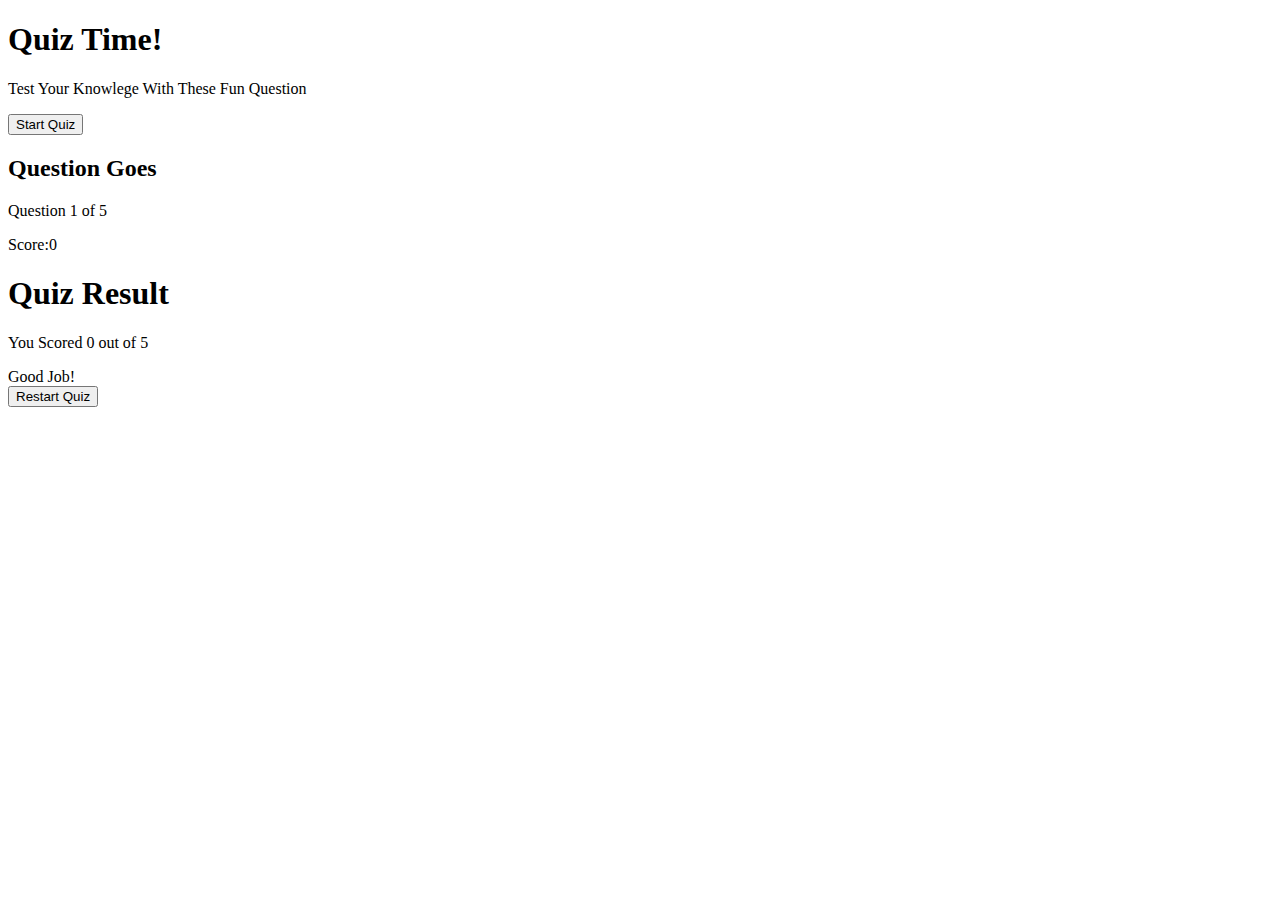
<file: index.html>
<!doctype html>
<html lang="en">
  <head>
    <meta charset="UTF-8" />
    <meta name="viewport" content="width=device-width, initial-scale=1.0" />
    <title>Quiz Game</title>
    <link src="style.css" rel="stylesheet" />
  </head>
  <body>
    <div class="container">
      <div class="screen active" id="start-screen">
        <h1>Quiz Time!</h1>
        <p>Test Your Knowlege With These Fun Question</p>
        <button id="start-btn">Start Quiz</button>
      </div>
      <div class="screen" id="quiz-screen">
        <div class="quiz-header">
          <h2 id="question-text">Question Goes</h2>
          <div class="quiz-info">
            <p>
              Question <span id="current-question">1</span> of <span>5</span>
            </p>
            <p>Score:<span id="score">0</span></p>
          </div>
        </div>

        <div id="answers-container" class="answers-container">

        </div>

        <div class="progress-bar">
            <div class="progress" class="progress"></div>
        </div>
      </div>
    </div>
    <div id="result-screen" class="screen"></div>
    <h1>Quiz Result</h1>
    <div class="result-info">
        <p>You Scored<span id="final-score"> 0</span> out of  <span id="max-score">5</span></p>
        <div id="result-message">Good Job!</div>
    </div>
    <button id="restart-btn">Restart Quiz</button>
  </body>
</html>
</file>
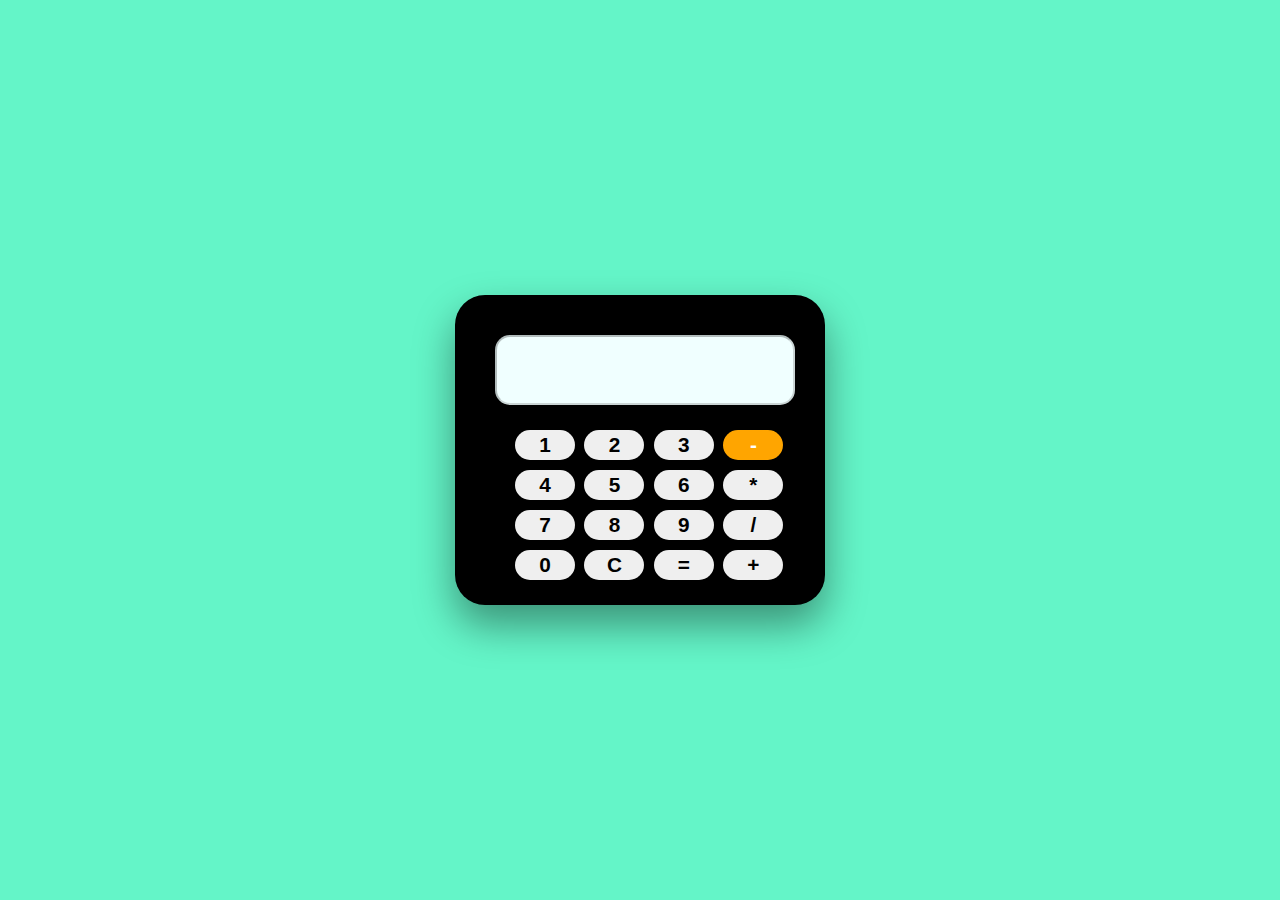
<file: calculater.html>
<!DOCTYPE html>
<html lang="en">
<head>
    <meta charset="UTF-8">
    <meta name="viewport" content="width=device-width, initial-scale=1.0">
    <title>Calculater</title>
    <link href="calculate.css" rel="stylesheet">
    
</head>
<body>
    <div class="calculater">
     <input type="text" id="display" disabled><br>
     <div>
         <button class="btn1" id="s" onclick="press('1')">1</button>
         <button  class="btn2" id="s" onclick="press('2')">2</button>
         <button class="btn3" id="s" onclick="press('3')">3</button>
         <button class="btn4" id="s" onclick="press('-')">-</button>
    </div>
    <div>
         <button class="btn5" id="s" onclick="press('4')">4</button>
         <button class="btn6" id="s" onclick="press('5')">5</button>
         <button class="btn7" id="s" onclick="press('6')">6</button>
         <button class="btn8" id="s" onclick="press('*')">*</button>
    </div>
    <div>
         <button class="btn9" id="s" onclick="press('7')">7</button>
         <button class="btn10" id="s"  onclick="press('8')">8</button>
         <button class="btn11" id="s" onclick="press('9')">9</button>
         <button class="btn12" id="s" onclick="press('/')">/</button>
    </div>
    <div>
         <button class="btn13" id="s" onclick="press('0')">0</button>
         <button class="btn14" id="s" onclick="press('clear')">C</button>
         <button class="btn15" id="s" onclick="press('calculate')">=</button>
         <button class="btn16" id="s" onclick="press('+')">+</button>
    </div>
    <script src="scripts.js">

    </script>
</body>
</html>
</file>
<file: calculate.css>
*{
    box-sizing: border-box;
    padding: 0;
    margin: 0;
}
body{
    background: #64f5c8;
    display: flex;
    justify-content: center;
    align-items: center;
    height: 100vh;
    font-family: Arial;
}
.calculater{
    height:310px;
    width:370px;
    background-color: black;

}


#display{
    width: 300px;
    height: 70px;
    font-size: 28px;
    margin-bottom: 25px;
    border-radius: 15px;
    padding: 10px;
    text-align: right;
    background-color: azure;


}

.btn1{
    width:60px;
    height:30px;
     border-radius: 50px;
     color:black;
     border: none;
     font-size: 1.3rem;
     font-weight: bold;
     left:15px;
     position: relative;
    

}

.btn2{
    width:60px;
    height:30px;
    border-radius: 50px;
    font-size: 1.3rem;
    font-weight: bold;
    border:none;
     left:15px;
    position: relative;
    margin-left: 200px;
    

}

.btn3{
    width:60px;
    height:30px;
    border-radius: 50px;
    border: none;
    font-size: 1.3rem;
    font-weight: bold;
     left:15px;
    position: relative;
    
    

}

.btn4{
    width:60px;
    height:30px;
    border-radius: 50px;
    background-color: orange;
    color:white;
    border: none;   
    font-size: 1.3rem;
    font-weight: bold;
     left:15px;
    position: relative;
    
    
}

.btn5{
    width:60px;
    height:30px;
    border-radius: 50px;
    font-size: 1.3rem;
    font-weight: bold;
    border:none;
    left:15px;
    position: relative;
    
}

.btn6{
    width:60px;
    height:30px;
    border-radius: 50px;
    font-size: 1.3rem;
    font-weight: bold;
    border:none;
     left:15px;
    position: relative;
    
}

.btn7{
    width:60px;
    height:30px;
    border-radius: 50px;
    font-size: 1.3rem;
    font-weight: bold;
    border:none;
     left:15px;
    position: relative;
    
   
}

.btn8{
    width:60px;
    height:30px;
    border-radius: 50px;
    font-size: 1.3rem;
    font-weight: bold;
    border:none;
     left:15px;
    position: relative;
    
   
}

.btn9{
    width:60px;
    height:30px;
    border-radius: 50px;
    font-size: 1.3rem;
    font-weight: bold;
    border:none;
     left:15px;
    position: relative;
    
}

.btn10{
    width:60px;
    height:30px;
    left:15px;
    position: relative;
    border-radius: 50px;
    font-size: 1.3rem;
    font-weight: bold;
    border:none;

}

.btn11{
    width:60px;
    height:30px;
    border-radius: 50px;
    font-size: 1.3rem;
    font-weight: bold;
    border:none;
    left:15px;
    position: relative;
    
}

.btn12{
    width:60px;
    height:30px;
    border-radius: 50px;
    font-size: 1.3rem;
    font-weight: bold;
    border:none;
    left:15px;
     position: relative;
    
}

.btn13{
    width:60px;
    height:30px;
    border-radius: 50px;
    font-size: 1.3rem;
    font-weight: bold;
    border:none;
     left:15px;
    position: relative;
    
}

.btn14{
    width:60px;
    height:30px;
    border-radius: 50px;
    font-size: 1.3rem;
    font-weight: bold;
    border:none;
     left:15px;
    position: relative;
    
}

.btn15{
    width:60px;
    height:30px;
    border-radius: 50px;
    font-size: 1.3rem;
    font-weight: bold;
    border:none;
     left:15px;
    position: relative;
    

}

.btn16{
    width:60px;
    height:30px;
    border-radius: 50px;
    font-size: 1.3rem;
    font-weight: bold;
    border:none;
     left:15px;
    position: relative;
    

}
#s{
    margin-bottom: 10px;
    border-radius: 50px;
    font-size: 1.3rem;
    font-weight: bold;
    border:none;
    margin-left: 5px;
    
}
button:hover{
    background-color:chartreuse;
    cursor: pointer;
    transform: scale(1.05);
}
.calculater{
    background: black;
    padding: 40px;
    border-radius: 30px;
    box-shadow: 0 20px 40px rgba(0,0,0,0.4);
}
</file>
